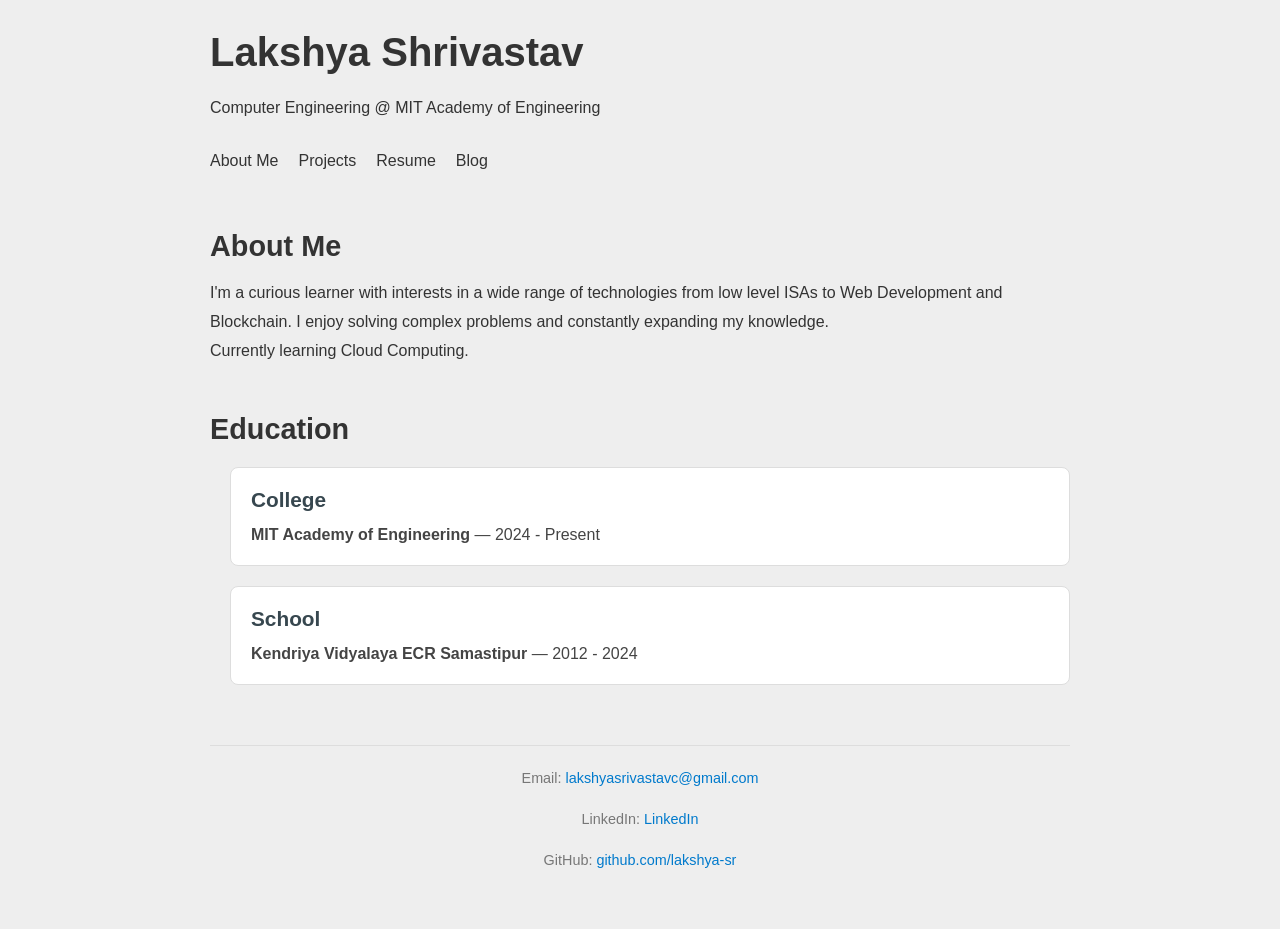
<file: index.html>
<!DOCTYPE html>
<html lang="en">
<head>
  <meta charset="UTF-8" />
  <meta name="viewport" content="width=device-width, initial-scale=1.0" />
  <title>Lakshya</title>
  <link rel="stylesheet" href="/static/index.css">
</head>

<body>
  <header>
    <h1>Lakshya Shrivastav</h1>
    <p>Computer Engineering @ MIT Academy of Engineering</p>
    <nav>
      <ul>
        <li><a href="/index.html#about">About Me</a></li>
        <li><a href="/projects.html">Projects</a></li>
        <li><a href="/resume.pdf">Resume</a></li>
        <!--<li><a href="#experience">Experience</a></li>-->
        <li><a href="/blog.html">Blog</a></li>
        <!--<li><a href="/services.html">Services</a></li>-->
      </ul>
    </nav>
  </header>


  <main>
    

<section id="about">
  <h2>About Me</h2>
  <p>
  I'm a curious learner with interests in a wide range of technologies from low level ISAs to Web Development and Blockchain. I enjoy solving complex problems and constantly expanding my knowledge.<br>
  Currently learning Cloud Computing.
  </p>
</section>

<section id="education">
<h2>Education</h2>
<ul class="education-list">
  <li>
    <h3>College</h3>
    <p><strong>MIT Academy of Engineering</strong> — 2024 - Present</p>
  </li>
  <li>
    <h3>School</h3>
    <p><strong>Kendriya Vidyalaya ECR Samastipur</strong> — 2012 - 2024</p>
  </li>
</ul>
</section> 
<section id="certificates">

</section>

  </main>
  <footer>
    <p>Email: <a href="mailto:lakshyasrivastavc@gmail.com">lakshyasrivastavc@gmail.com</a></p>
    <p>LinkedIn: <a href="https://www.linkedin.com/in/lakshya-shrivastav-b67a72340/" target="_blank">LinkedIn</a></p>
    <p>GitHub: <a href="https://github.com/lakshya-sr" target="_blank">github.com/lakshya-sr</a></p>
  </footer> 

  <script data-goatcounter="https://lakshya.goatcounter.com/count" async src="/static/count.js"></script>
</body>
</html>
</file>
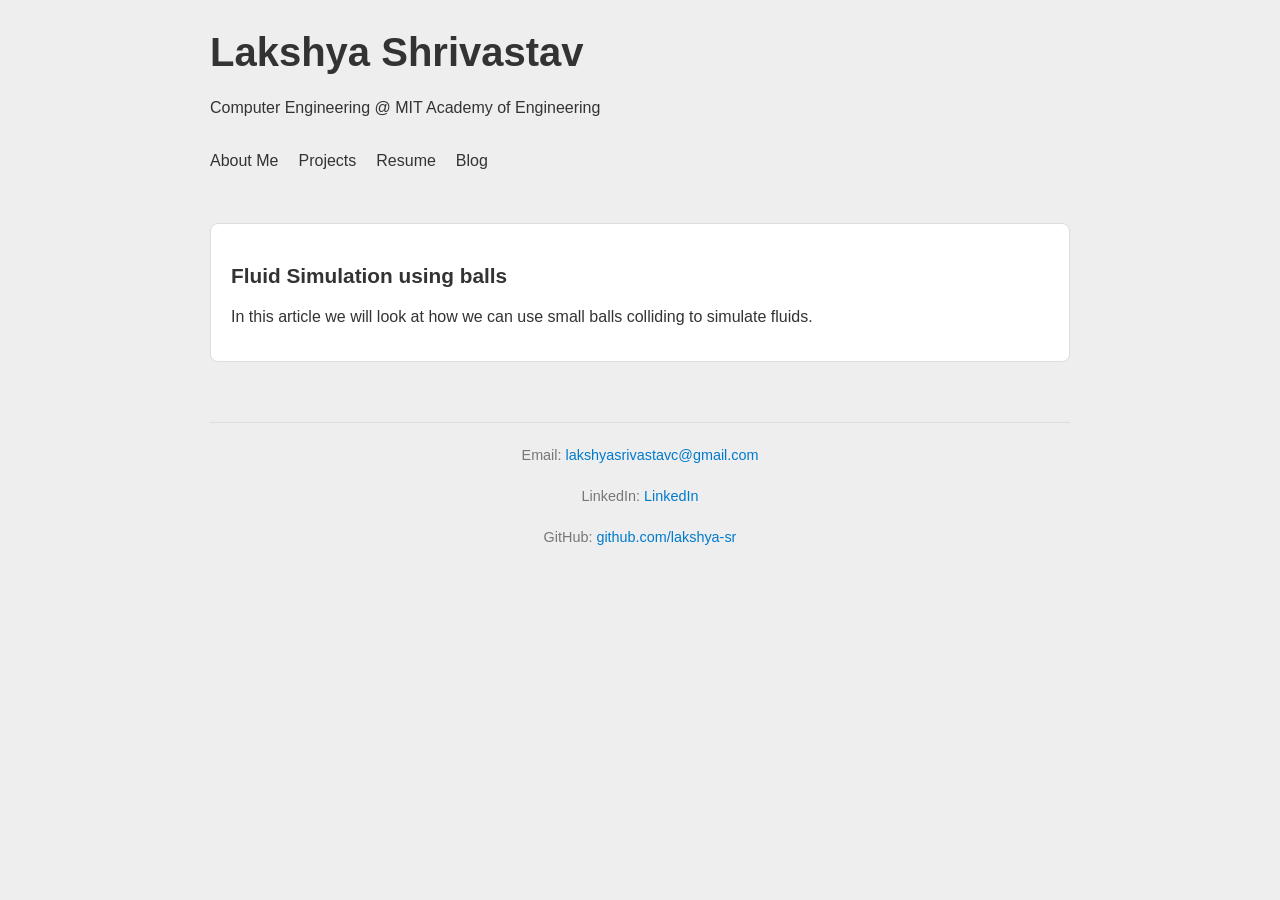
<file: blog.html>
<!DOCTYPE html>
<html lang="en">
<head>
  <meta charset="UTF-8" />
  <meta name="viewport" content="width=device-width, initial-scale=1.0" />
  <title>Lakshya</title>
  <link rel="stylesheet" href="/static/index.css">
</head>

<body>
  <header>
    <h1>Lakshya Shrivastav</h1>
    <p>Computer Engineering @ MIT Academy of Engineering</p>
    <nav>
      <ul>
        <li><a href="/index.html#about">About Me</a></li>
        <li><a href="/projects.html">Projects</a></li>
        <li><a href="/resume.pdf">Resume</a></li>
        <!--<li><a href="#experience">Experience</a></li>-->
        <li><a href="/blog.html">Blog</a></li>
        <!--<li><a href="/services.html">Services</a></li>-->
      </ul>
    </nav>
  </header>


  <main>
    

<section id="blogs">
    
        <a href=blogs/fluid-simulation-using-balls.html>
            <article>
                <h3>Fluid Simulation using balls</h3>
                <p>In this article we will look at how we can use small balls colliding to simulate fluids.</p>
            </article>
        </a>
    
</section>


  </main>
  <footer>
    <p>Email: <a href="mailto:lakshyasrivastavc@gmail.com">lakshyasrivastavc@gmail.com</a></p>
    <p>LinkedIn: <a href="https://www.linkedin.com/in/lakshya-shrivastav-b67a72340/" target="_blank">LinkedIn</a></p>
    <p>GitHub: <a href="https://github.com/lakshya-sr" target="_blank">github.com/lakshya-sr</a></p>
  </footer> 

  <script data-goatcounter="https://lakshya.goatcounter.com/count" async src="/static/count.js"></script>
</body>
</html>
</file>
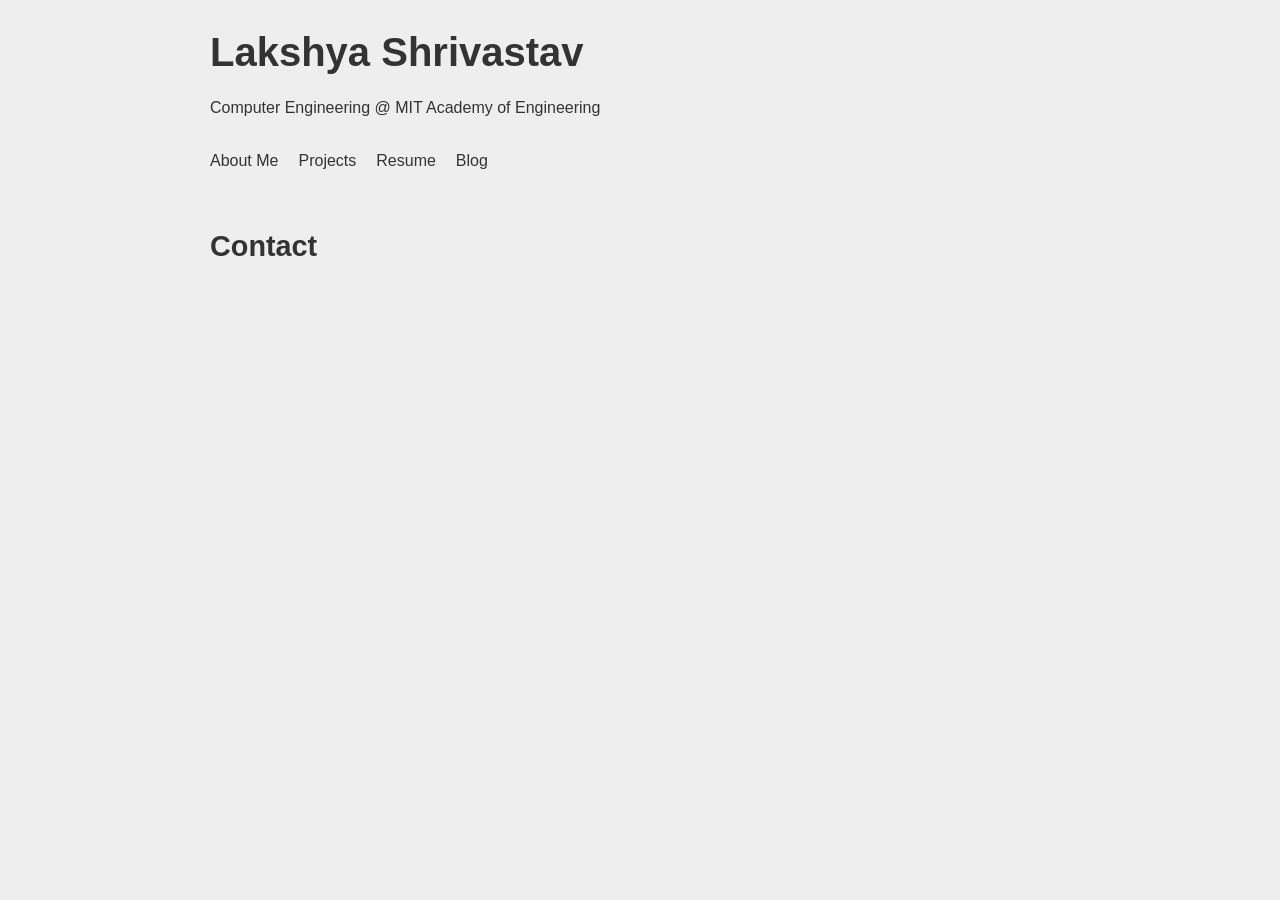
<file: contact.html>
<!DOCTYPE html>
<html lang="en">
    <head>
  <meta charset="UTF-8">
  <meta name="viewport" content="width=device-width, initial-scale=1.0">
  <link rel="stylesheet" href="/index.css"></link>
  <title>Lakshya</title>
</head>


<body>

    <header>
      <h1>Lakshya Shrivastav</h1>
    <p>Computer Engineering @ MIT Academy of Engineering</p>
    <nav>
      <ul>
        <li><a href="/index.html#about">About Me</a></li>
        <li><a href="/projects.html">Projects</a></li>
        <li><a href="/resume.pdf">Resume</a></li>
        <!--<li><a href="#experience">Experience</a></li>-->
        <li><a href="/blog.html">Blog</a></li>
      </ul>
    </nav>
  </header>



      <h2>Contact</h2>

</body>
</html>
</file>
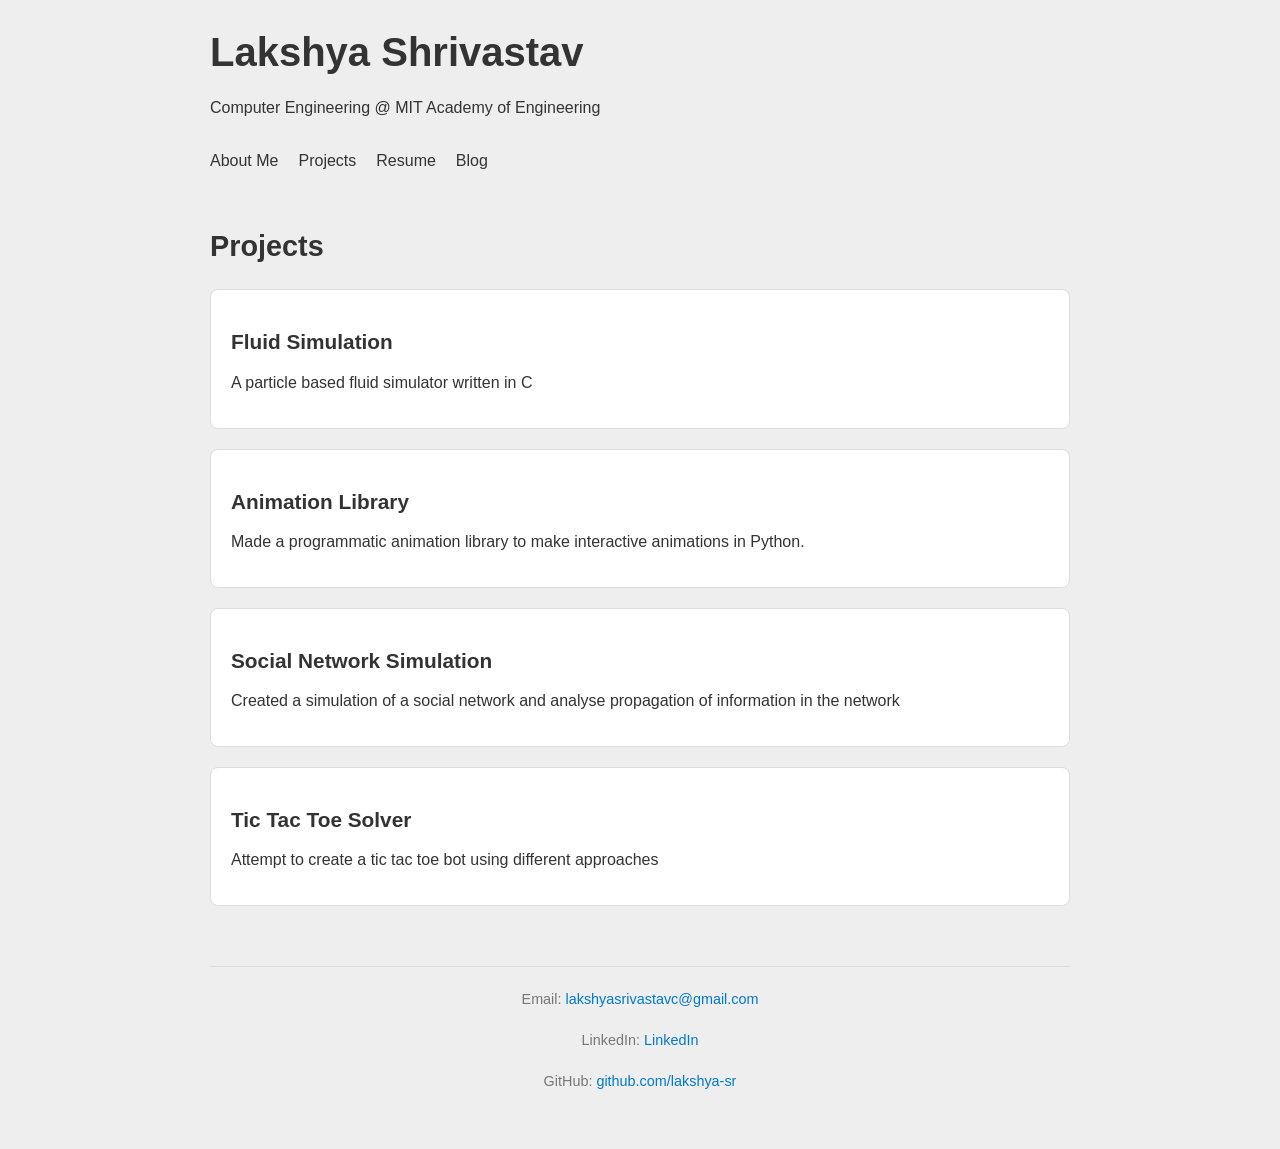
<file: projects.html>
<!DOCTYPE html>
<html lang="en">
<head>
  <meta charset="UTF-8" />
  <meta name="viewport" content="width=device-width, initial-scale=1.0" />
  <title>Lakshya</title>
  <link rel="stylesheet" href="/static/index.css">
</head>

<body>
  <header>
    <h1>Lakshya Shrivastav</h1>
    <p>Computer Engineering @ MIT Academy of Engineering</p>
    <nav>
      <ul>
        <li><a href="/index.html#about">About Me</a></li>
        <li><a href="/projects.html">Projects</a></li>
        <li><a href="/resume.pdf">Resume</a></li>
        <!--<li><a href="#experience">Experience</a></li>-->
        <li><a href="/blog.html">Blog</a></li>
        <!--<li><a href="/services.html">Services</a></li>-->
      </ul>
    </nav>
  </header>


  <main>
    

<section id="projects">
<h2>Projects</h2>
  
  <a href="https://github.com/lakshya-sr/fluidsim" target="_blank" rel="noopener noreferrer"> 
      <article>
         <h3>Fluid Simulation</h3>
         <p>A particle based fluid simulator written in C</p>
      </article>
    </a>
  
  <a href="" target="_blank" rel="noopener noreferrer"> 
      <article>
         <h3>Animation Library</h3>
         <p>Made a programmatic animation library to make interactive animations in Python.</p>
      </article>
    </a>
  
  <a href="" target="_blank" rel="noopener noreferrer"> 
      <article>
         <h3>Social Network Simulation</h3>
         <p>Created a simulation of a social network and analyse propagation of information in the network</p>
      </article>
    </a>
  
  <a href="" target="_blank" rel="noopener noreferrer"> 
      <article>
         <h3>Tic Tac Toe Solver</h3>
         <p>Attempt to create a tic tac toe bot using different approaches</p>
      </article>
    </a>
  
</section>


  </main>
  <footer>
    <p>Email: <a href="mailto:lakshyasrivastavc@gmail.com">lakshyasrivastavc@gmail.com</a></p>
    <p>LinkedIn: <a href="https://www.linkedin.com/in/lakshya-shrivastav-b67a72340/" target="_blank">LinkedIn</a></p>
    <p>GitHub: <a href="https://github.com/lakshya-sr" target="_blank">github.com/lakshya-sr</a></p>
  </footer> 

  <script data-goatcounter="https://lakshya.goatcounter.com/count" async src="/static/count.js"></script>
</body>
</html>
</file>
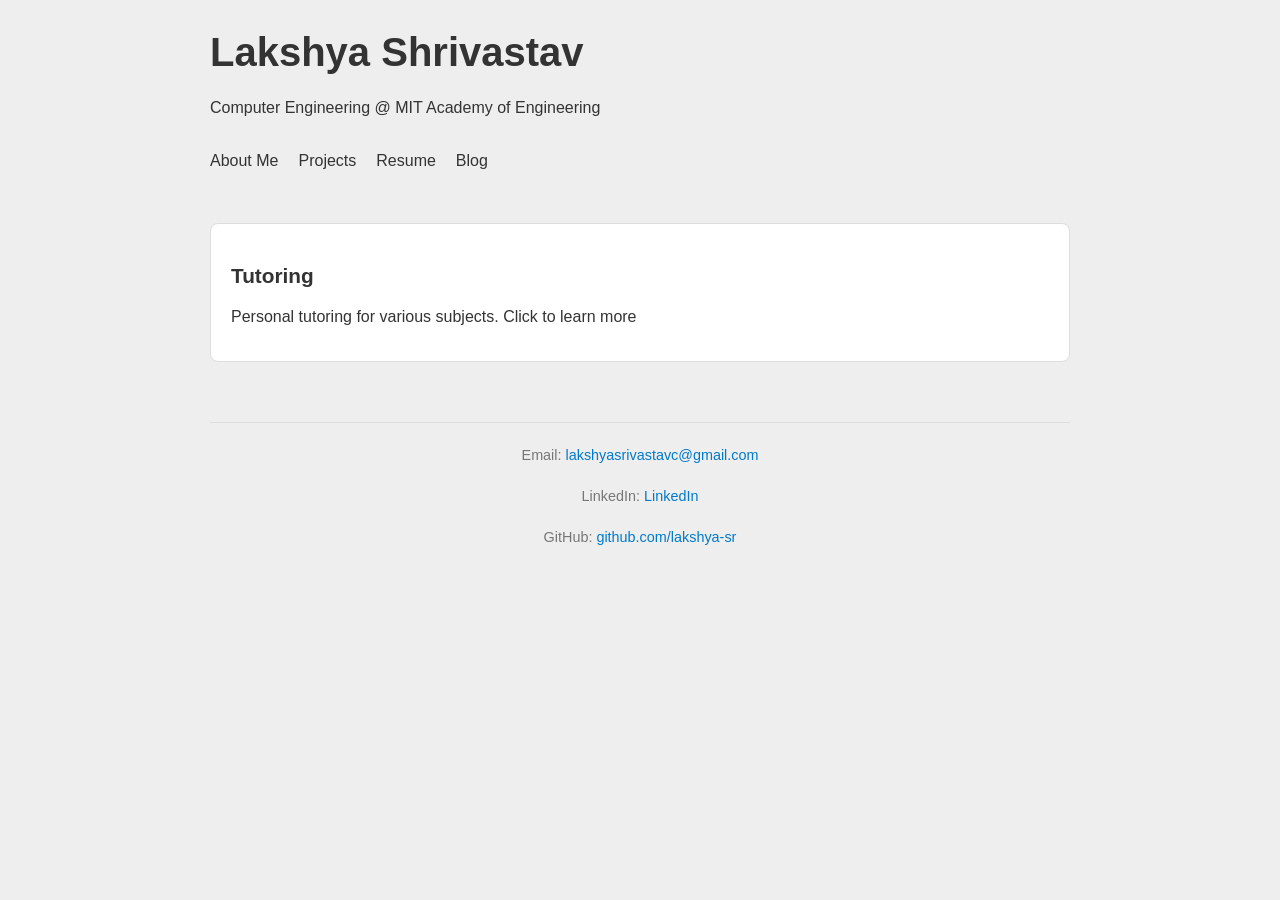
<file: services.html>
<!DOCTYPE html>
<html lang="en">
<head>
  <meta charset="UTF-8" />
  <meta name="viewport" content="width=device-width, initial-scale=1.0" />
  <title>Lakshya</title>
  <link rel="stylesheet" href="/static/index.css">
</head>

<body>
  <header>
    <h1>Lakshya Shrivastav</h1>
    <p>Computer Engineering @ MIT Academy of Engineering</p>
    <nav>
      <ul>
        <li><a href="/index.html#about">About Me</a></li>
        <li><a href="/projects.html">Projects</a></li>
        <li><a href="/resume.pdf">Resume</a></li>
        <!--<li><a href="#experience">Experience</a></li>-->
        <li><a href="/blog.html">Blog</a></li>
        <!--<li><a href="/services.html">Services</a></li>-->
      </ul>
    </nav>
  </header>


  <main>
    

<section id="services">
    
        <a href="https://lakshya.me/tutoring">
            <article>
                <h3>Tutoring</h3>
                <p>Personal tutoring for various subjects. Click to learn more</p>
            </article>
        </a>
    
</section>


  </main>
  <footer>
    <p>Email: <a href="mailto:lakshyasrivastavc@gmail.com">lakshyasrivastavc@gmail.com</a></p>
    <p>LinkedIn: <a href="https://www.linkedin.com/in/lakshya-shrivastav-b67a72340/" target="_blank">LinkedIn</a></p>
    <p>GitHub: <a href="https://github.com/lakshya-sr" target="_blank">github.com/lakshya-sr</a></p>
  </footer> 

  <script data-goatcounter="https://lakshya.goatcounter.com/count" async src="/static/count.js"></script>
</body>
</html>
</file>
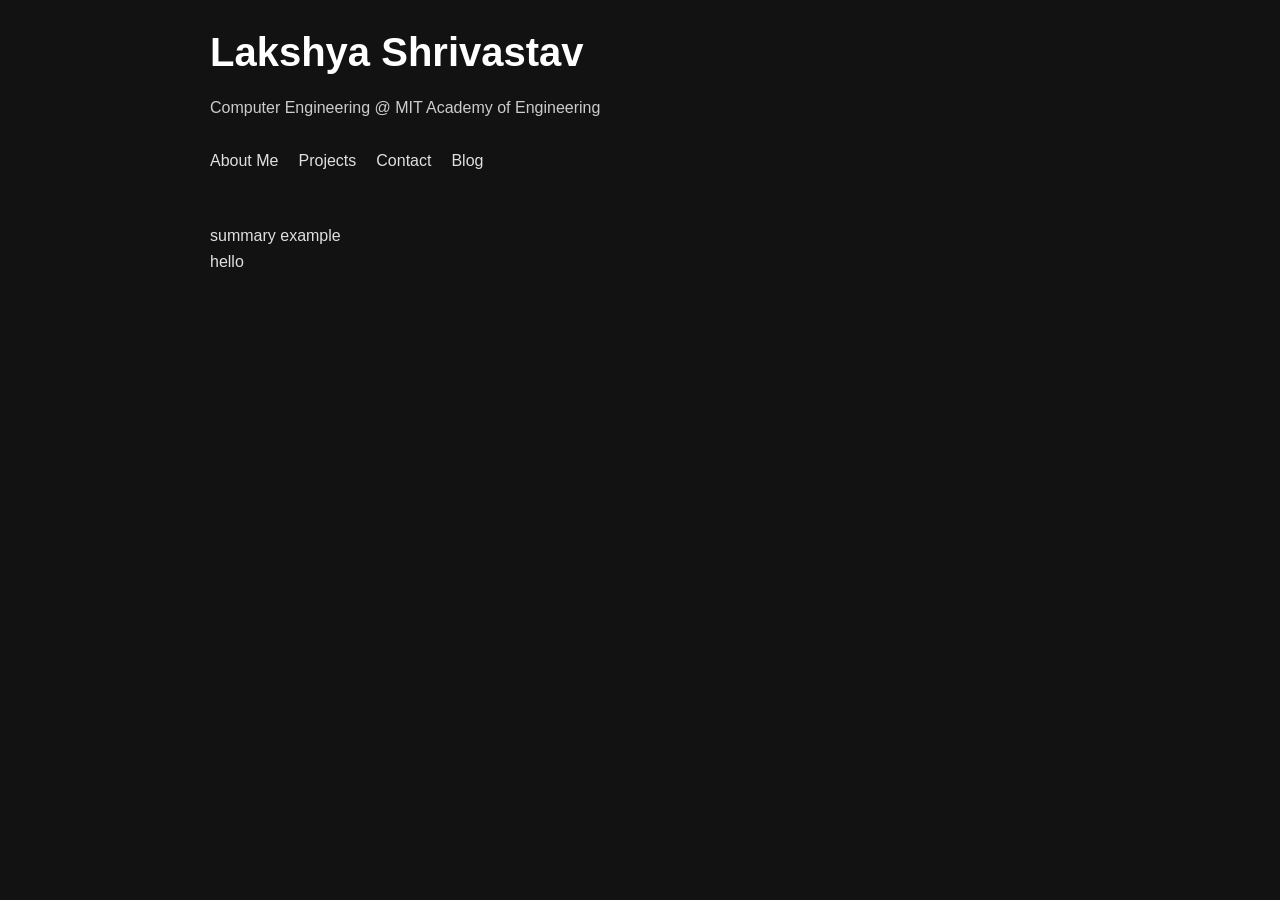
<file: blogs/blog1.html>
<html>
    <head>
        <title>Title for blog</title>
        <head>
  <meta charset="UTF-8">
  <meta name="viewport" content="width=device-width, initial-scale=1.0">
  <link rel="stylesheet" href="/index-dark.css"></link>
  <title>Lakshya</title>
</head>


    </head>
    <body>
          <header>
    <h1>Lakshya Shrivastav</h1>
    <p>Computer Engineering @ MIT Academy of Engineering</p>
    <nav>
      <ul>
        <li><a href="/index.html#about">About Me</a></li>
        <li><a href="/index.html#projects">Projects</a></li>
        <!--<li><a href="#experience">Experience</a></li>-->
        <li><a href="/index.html#contact">Contact</a></li>
        <li><a href="/blog.html">Blog</a></li>
      </ul>
    </nav>
  </header>




        <section id="summary">summary example</section>
        hello
    </body>
</html>
</file>
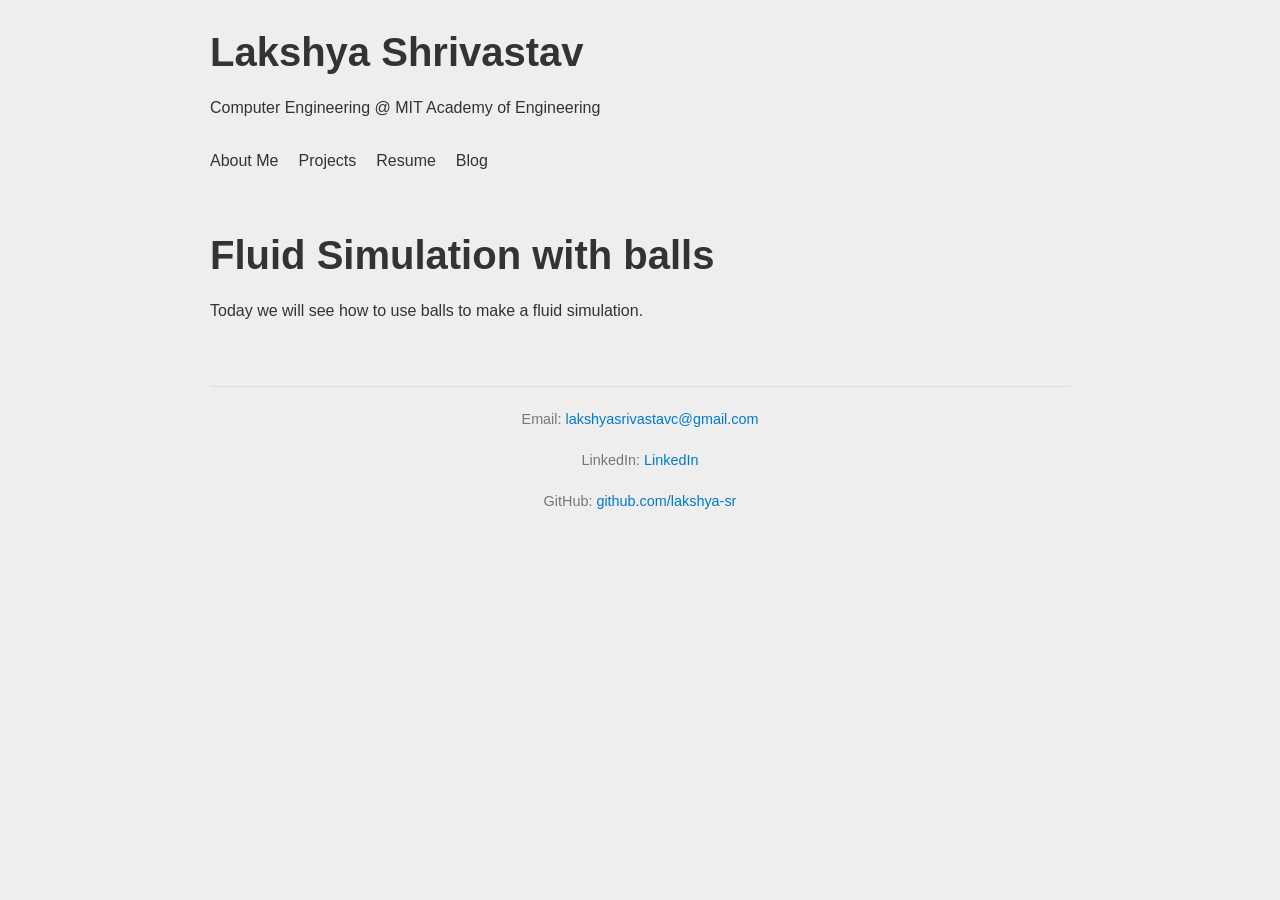
<file: blogs/fluid-simulation-using-balls.html>
<!DOCTYPE html>
<html lang="en">
<head>
  <meta charset="UTF-8" />
  <meta name="viewport" content="width=device-width, initial-scale=1.0" />
  <title> Fluid Simulation using balls </title>
  <link rel="stylesheet" href="/static/index.css">
</head>

<body>
  <header>
    <h1>Lakshya Shrivastav</h1>
    <p>Computer Engineering @ MIT Academy of Engineering</p>
    <nav>
      <ul>
        <li><a href="/index.html#about">About Me</a></li>
        <li><a href="/projects.html">Projects</a></li>
        <li><a href="/resume.pdf">Resume</a></li>
        <!--<li><a href="#experience">Experience</a></li>-->
        <li><a href="/blog.html">Blog</a></li>
        <!--<li><a href="/services.html">Services</a></li>-->
      </ul>
    </nav>
  </header>


  <main>
    

<section id="blog">
    <h1>Fluid Simulation with balls</h1>
<p>Today we will see how to use balls to make a fluid simulation.</p>
</section>


  </main>
  <footer>
    <p>Email: <a href="mailto:lakshyasrivastavc@gmail.com">lakshyasrivastavc@gmail.com</a></p>
    <p>LinkedIn: <a href="https://www.linkedin.com/in/lakshya-shrivastav-b67a72340/" target="_blank">LinkedIn</a></p>
    <p>GitHub: <a href="https://github.com/lakshya-sr" target="_blank">github.com/lakshya-sr</a></p>
  </footer> 

  <script data-goatcounter="https://lakshya.goatcounter.com/count" async src="/static/count.js"></script>
</body>
</html>
</file>
<file: static/index.css>
/* Global Reset & Base Styles */
* {
  margin: 0;
  padding: 0;
  box-sizing: border-box;
}

html {
  scroll-behavior: smooth;
}

body {
  font-family: 'Segoe UI', Tahoma, Geneva, Verdana, sans-serif;
  line-height: 1.6;
  background-color: #eeeeee;
  color: #333;
  padding: 20px;
  max-width: 900px;
  margin: auto;
}

/* Typography */
h1, h2, h3 {
  margin-bottom: 10px;
  font-weight: 600;
}

h1 {
  font-size: 2.5rem;
}

h2 {
  font-size: 1.8rem;
  margin-top: 40px;
}

h3 {
  font-size: 1.3rem;
  margin-top: 20px;
}

p {
  margin-bottom: 15px;
  line-height: 1.8;
}

/* Navigation */
nav ul {
  list-style: none;
  display: flex;
  gap: 20px;
  padding: 10px 0;
}

nav a {
  text-decoration: none;
  color: #333;
  font-weight: 500;
  position: relative;
  transition: color 0.3s ease;
}

nav a::after {
  content: '';
  position: absolute;
  width: 0%;
  height: 2px;
  background: #333;
  left: 0;
  bottom: -3px;
  transition: width 0.3s ease;
}

nav a:hover {
  color: #007acc;
}

nav a:hover::after {
  width: 100%;
}

/* Sections */
section {
  margin-top: 40px;
}

/* Projects & Experience */
article {
  padding: 15px 20px;
  margin: 20px 0;
  border: 1px solid #ddd;
  border-radius: 8px;
  background: #fff;
  transition: transform 0.3s ease, box-shadow 0.3s ease;
}

a article {
    color: #333
}

a article:hover {
    color: #007acc
}

article:hover {
  transform: translateY(-5px);
  box-shadow: 0 4px 20px rgba(0, 0, 0, 0.1);
}


/* Links */
a {
  color: #007acc;
  text-decoration: none;
  transition: color 0.3s ease;
}

a:hover {
  color: #005b99;
}

/* Footer */
footer {
  text-align: center;
  margin-top: 60px;
  padding: 20px 0;
  font-size: 0.9rem;
  color: #777;
  border-top: 1px solid #ddd;
}

/* Contact Links */
#contact p a {
  display: inline-block;
  margin-bottom: 10px;
  position: relative;
}

#contact p a::after {
  content: '';
  position: absolute;
  width: 0%;
  height: 1px;
  background: #007acc;
  left: 0;
  bottom: -2px;
  transition: width 0.3s ease;
}

#contact p a:hover::after {
  width: 100%;
}
/*
#selfphoto {
    width: 200px;
    height: 200px;
    align: center;
}
*/


#education {
  background: none;
  padding: 0;
  margin-top: 40px;
}

#education h2 {
  color: #333;
  margin-bottom: 15px;
  font-size: 1.8rem;
  font-weight: 600;
}

.education-list {
  list-style-type: none;
  padding-left: 20px;
}

.education-list li {
  margin-bottom: 20px;
  padding: 15px 20px;
  border-left: 4px solid #607d8b;
  background: #ffffff;
  border-radius: 8px;
  border: 1px solid #ddd;
}

.education-list h3 {
  margin: 0;
  font-size: 1.3rem;
  font-weight: 600;
  color: #37474f;
  margin-bottom: 5px;
}

.education-list p {
  margin: 0;
  color: #444;
  line-height: 1.8;
}
/* Responsive */
@media (max-width: 100px) {
  h1 {
    font-size: 2rem;
  }

  nav ul {
    flex-direction: column;
    gap: 10px;
  }

  body {
    padding: 10px;
  }
}
</file>
<file: index.css>
/* Global Reset & Base Styles */
* {
  margin: 0;
  padding: 0;
  box-sizing: border-box;
}

html {
  scroll-behavior: smooth;
}

body {
  font-family: 'Segoe UI', Tahoma, Geneva, Verdana, sans-serif;
  line-height: 1.6;
  background-color: #eeeeee;
  color: #333;
  padding: 20px;
  max-width: 900px;
  margin: auto;
}

/* Typography */
h1, h2, h3 {
  margin-bottom: 10px;
  font-weight: 600;
}

h1 {
  font-size: 2.5rem;
}

h2 {
  font-size: 1.8rem;
  margin-top: 40px;
}

h3 {
  font-size: 1.3rem;
  margin-top: 20px;
}

p {
  margin-bottom: 15px;
  line-height: 1.8;
}

/* Navigation */
nav ul {
  list-style: none;
  display: flex;
  gap: 20px;
  padding: 10px 0;
}

nav a {
  text-decoration: none;
  color: #333;
  font-weight: 500;
  position: relative;
  transition: color 0.3s ease;
}

nav a::after {
  content: '';
  position: absolute;
  width: 0%;
  height: 2px;
  background: #333;
  left: 0;
  bottom: -3px;
  transition: width 0.3s ease;
}

nav a:hover {
  color: #007acc;
}

nav a:hover::after {
  width: 100%;
}

/* Sections */
section {
  margin-top: 40px;
}

/* Projects & Experience */
article {
  padding: 15px 20px;
  margin: 20px 0;
  border: 1px solid #ddd;
  border-radius: 8px;
  background: #fff;
  transition: transform 0.3s ease, box-shadow 0.3s ease;
}

a article {
    color: #333
}

a article:hover {
    color: #007acc
}

article:hover {
  transform: translateY(-5px);
  box-shadow: 0 4px 20px rgba(0, 0, 0, 0.1);
}


/* Links */
a {
  color: #007acc;
  text-decoration: none;
  transition: color 0.3s ease;
}

a:hover {
  color: #005b99;
}

/* Footer */
footer {
  text-align: center;
  margin-top: 60px;
  padding: 20px 0;
  font-size: 0.9rem;
  color: #777;
  border-top: 1px solid #ddd;
}

/* Contact Links */
#contact p a {
  display: inline-block;
  margin-bottom: 10px;
  position: relative;
}

#contact p a::after {
  content: '';
  position: absolute;
  width: 0%;
  height: 1px;
  background: #007acc;
  left: 0;
  bottom: -2px;
  transition: width 0.3s ease;
}

#contact p a:hover::after {
  width: 100%;
}
/*
#selfphoto {
    width: 200px;
    height: 200px;
    align: center;
}
*/


#education {
  background: none;
  padding: 0;
  margin-top: 40px;
}

#education h2 {
  color: #333;
  margin-bottom: 15px;
  font-size: 1.8rem;
  font-weight: 600;
}

.education-list {
  list-style-type: none;
  padding-left: 20px;
}

.education-list li {
  margin-bottom: 20px;
  padding: 15px 20px;
  border-left: 4px solid #607d8b;
  background: #ffffff;
  border-radius: 8px;
  border: 1px solid #ddd;
}

.education-list h3 {
  margin: 0;
  font-size: 1.3rem;
  font-weight: 600;
  color: #37474f;
  margin-bottom: 5px;
}

.education-list p {
  margin: 0;
  color: #444;
  line-height: 1.8;
}
/* Responsive */
@media (max-width: 100px) {
  h1 {
    font-size: 2rem;
  }

  nav ul {
    flex-direction: column;
    gap: 10px;
  }

  body {
    padding: 10px;
  }
}
</file>
<file: index-dark.css>
/* Global Reset & Base Styles */
* {
  margin: 0;
  padding: 0;
  box-sizing: border-box;
}

html {
  scroll-behavior: smooth;
}

body {
  font-family: 'Segoe UI', Tahoma, Geneva, Verdana, sans-serif;
  line-height: 1.6;
  background-color: #121212;
  color: #e0e0e0;
  padding: 20px;
  max-width: 900px;
  margin: auto;
}

/* Typography */
h1, h2, h3 {
  margin-bottom: 10px;
  font-weight: 600;
  color: #ffffff;
}

h1 {
  font-size: 2.5rem;
}

h2 {
  font-size: 1.8rem;
  margin-top: 40px;
}

h3 {
  font-size: 1.3rem;
  margin-top: 20px;
}

p {
  margin-bottom: 15px;
  line-height: 1.8;
  color: #cccccc;
}

/* Navigation */
nav ul {
  list-style: none;
  display: flex;
  gap: 20px;
  padding: 10px 0;
}

nav a {
  text-decoration: none;
  color: #e0e0e0;
  font-weight: 500;
  position: relative;
  transition: color 0.3s ease;
}

nav a::after {
  content: '';
  position: absolute;
  width: 0%;
  height: 2px;
  background: #00bcd4;
  left: 0;
  bottom: -3px;
  transition: width 0.3s ease;
}

nav a:hover {
  color: #00bcd4;
}

nav a:hover::after {
  width: 100%;
}

/* Sections */
section {
  margin-top: 40px;
}

/* Projects & Experience */
article {
  padding: 15px 20px;
  margin: 20px 0;
  border: 1px solid #333;
  border-radius: 8px;
  background: #1e1e1e;
  transition: transform 0.3s ease, box-shadow 0.3s ease;
}

article:hover {
  transform: translateY(-5px);
  box-shadow: 0 4px 20px rgba(0, 0, 0, 0.6);
}

/* Links */
a {
  color: #00bcd4;
  text-decoration: none;
  transition: color 0.3s ease;
}

a:hover {
  color: #26d9e8;
}

/* Footer */
footer {
  text-align: center;
  margin-top: 60px;
  padding: 20px 0;
  font-size: 0.9rem;
  color: #777;
  border-top: 1px solid #333;
}

/* Contact Links */
#contact p a {
  display: inline-block;
  margin-bottom: 10px;
  position: relative;
}

#contact p a::after {
  content: '';
  position: absolute;
  width: 0%;
  height: 1px;
  background: #00bcd4;
  left: 0;
  bottom: -2px;
  transition: width 0.3s ease;
}

#contact p a:hover::after {
  width: 100%;
}

/* Responsive */
@media (max-width: 600px) {
  h1 {
    font-size: 2rem;
  }

  nav ul {
    flex-direction: column;
    gap: 10px;
  }

  body {
    padding: 10px;
  }
}
</file>
